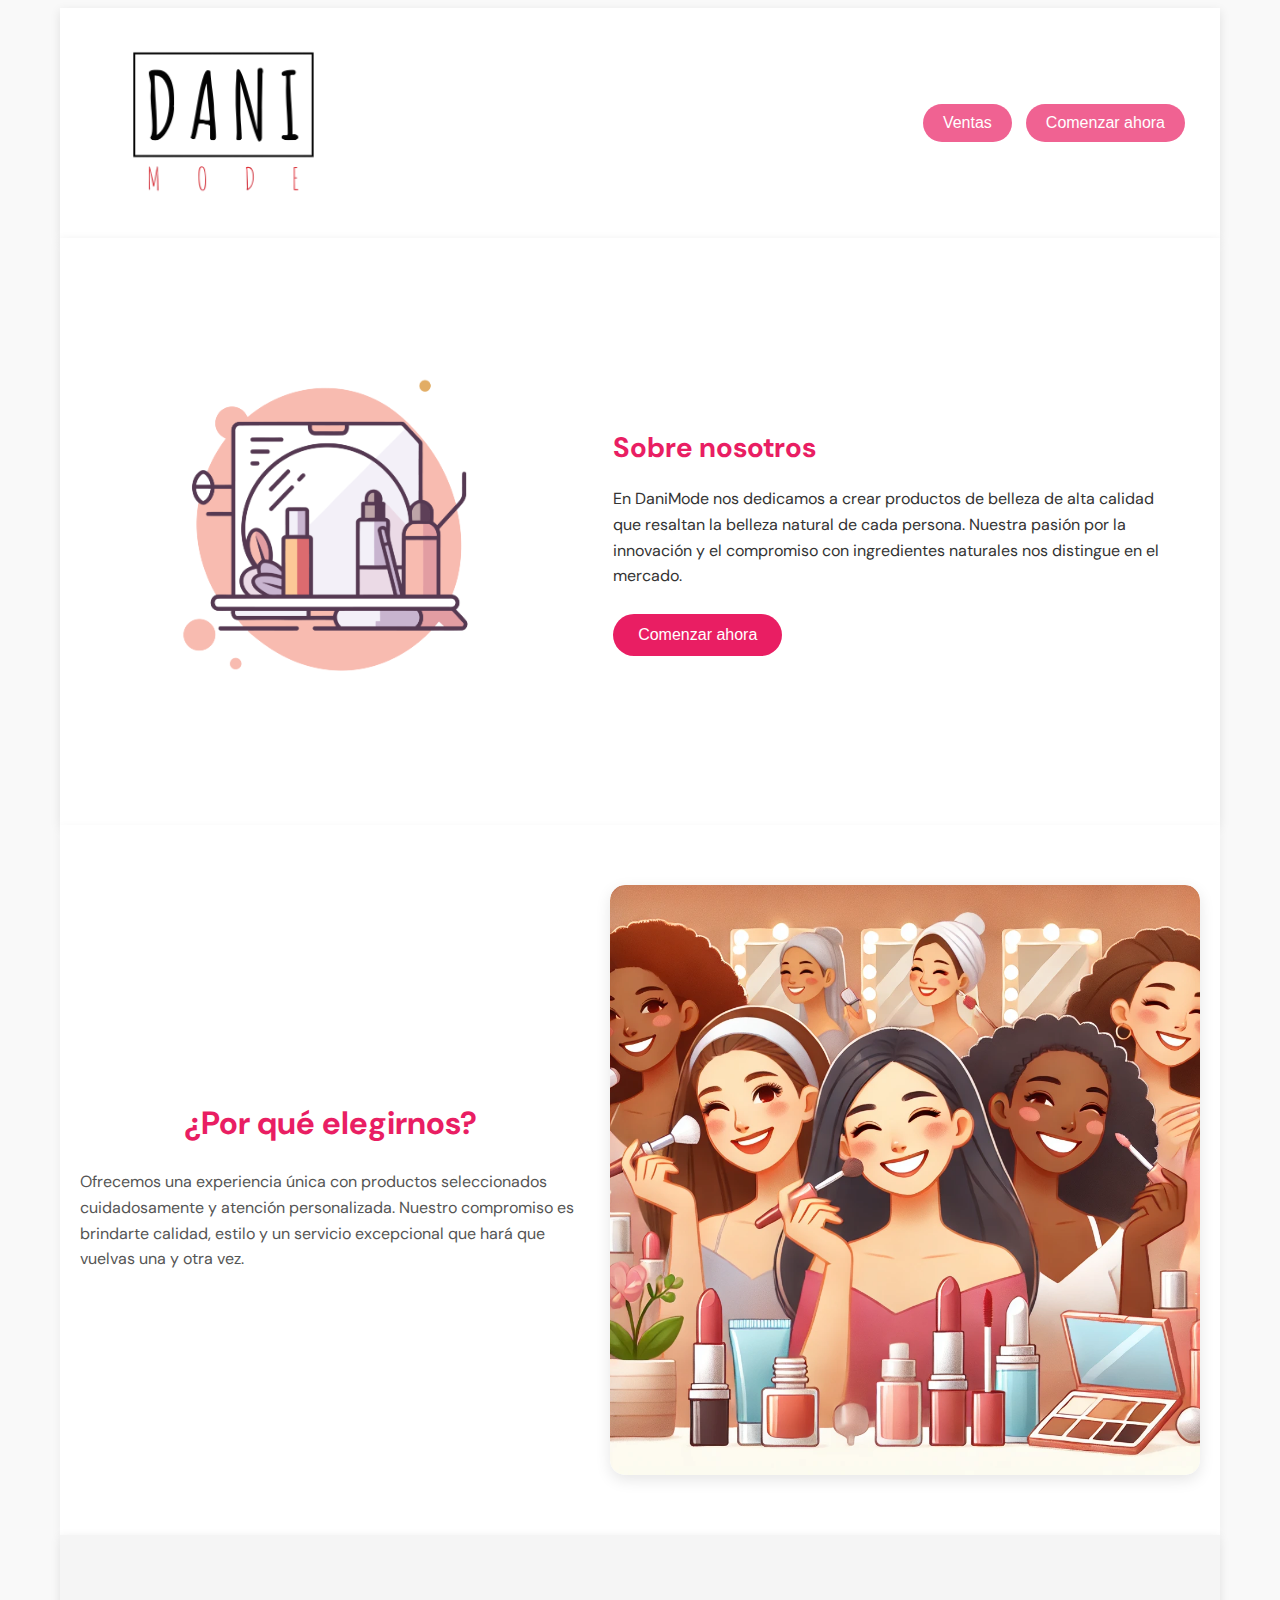
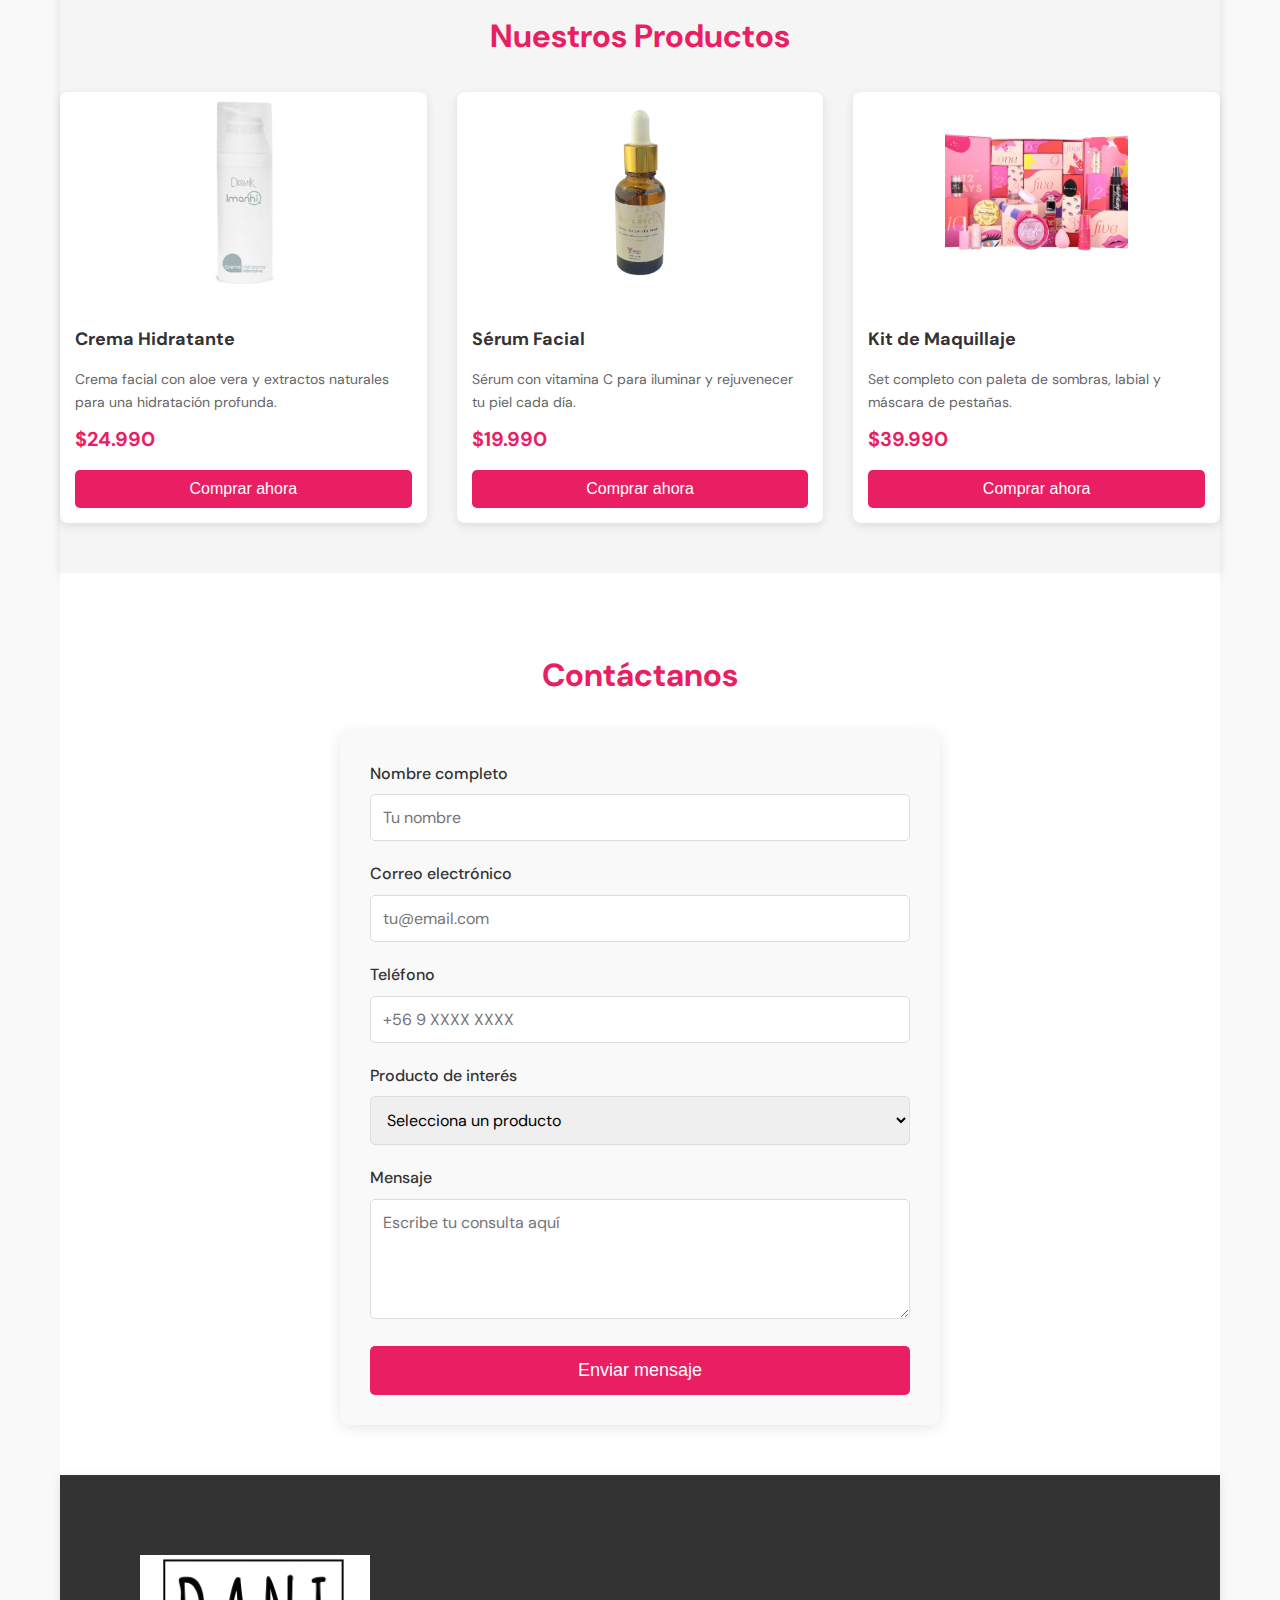
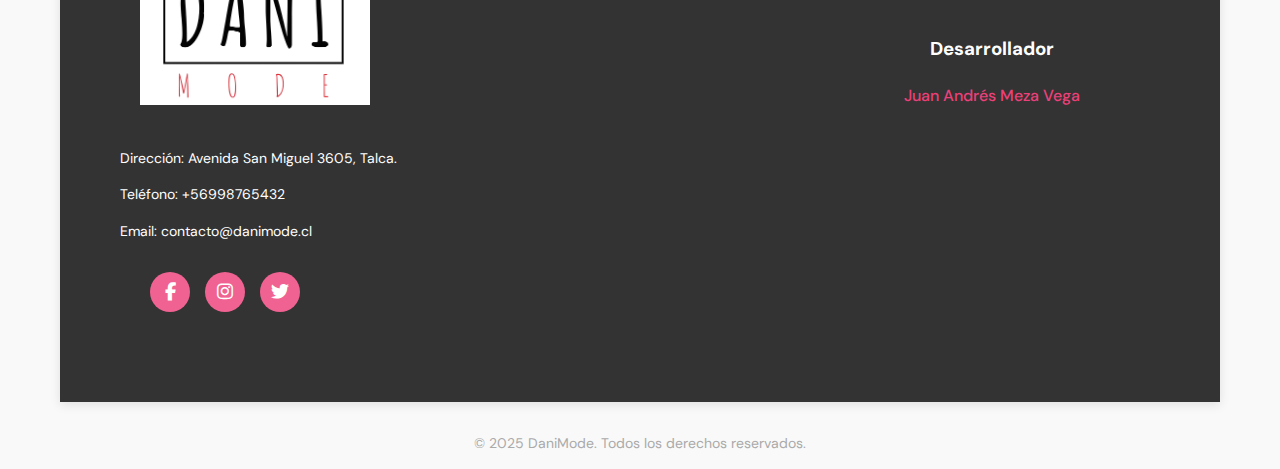
<file: index.html>
<!DOCTYPE html PUBLIC "-//W3C//DTD HTML 4.01//EN" "http://www.w3.org/TR/html4/strict.dtd">
<html>
<head>
  <link rel="preconnect" href="https://fonts.googleapis.com">
  <link rel="preconnect" href="https://fonts.gstatic.com" crossorigin>
  <link href="https://fonts.googleapis.com/css2?family=DM+Sans:ital,opsz,wght@0,9..40,100..1000;1,9..40,100..1000&family=Roboto:ital,wght@0,100;0,300;0,400;0,500;0,700;0,900;1,100;1,300;1,400;1,500;1,700;1,900&display=swap" rel="stylesheet">
  <link rel="stylesheet" href="https://cdnjs.cloudflare.com/ajax/libs/font-awesome/6.4.0/css/all.min.css">
  <meta http-equiv="Content-Type" content="text/html; charset=utf-8">
  <meta http-equiv="Content-Style-Type" content="text/css">
  <title>Pagina Cosmeticos</title>
  <meta name="Generator" content="Cocoa HTML Writer">
  <meta name="CocoaVersion" content="2113.65">
  <link rel="stylesheet" href="index.css">
</head>
<body>

  <div class="container">
    <div class="header">
      <img src="./assets/images/logo.png" alt="logo">
      <div class="nav-buttons">
        <button>Ventas</button>
        <button>Comenzar ahora</button>
      </div>
    </div>

    <div class="primero">
      <div class="imagen">
        <img src="./assets/images/img1.png" alt="Imagen sobre nosotros">
      </div>
      <div class="about-content">
        <h1>Sobre nosotros</h1>
        <p>En DaniMode nos dedicamos a crear productos de belleza de alta calidad que resaltan la belleza natural de cada persona. Nuestra pasión por la innovación y el compromiso con ingredientes naturales nos distingue en el mercado.</p>
        <button>Comenzar ahora</button>
      </div>
    </div>
    <section class="valor-agregado">
      <div class="container valor-contenido">
        <div class="valor-texto">
          <h2>¿Por qué elegirnos?</h2>
          <p>Ofrecemos una experiencia única con productos seleccionados cuidadosamente y atención personalizada. Nuestro compromiso es brindarte calidad, estilo y un servicio excepcional que hará que vuelvas una y otra vez.</p>
        </div>
        <div class="valor-imagen">
          <img src="./assets/images/happy.png" alt="Clientes felices">
        </div>
      </div>
    </section>
    
    
    <div class="segundo">
      <h2>Nuestros Productos</h2>
      <div class="productos-grid">
        <div class="producto">
          <img src="./assets/images/prod1.png" alt="Crema facial">
          <div class="producto-info">
            <h3>Crema Hidratante</h3>
            <p>Crema facial con aloe vera y extractos naturales para una hidratación profunda.</p>
            <div class="precio">$24.990</div>
            <button>Comprar ahora</button>
          </div>
        </div>
        <div class="producto">
          <img src="./assets/images/prod2.png" alt="Sérum facial">
          <div class="producto-info">
            <h3>Sérum Facial</h3>
            <p>Sérum con vitamina C para iluminar y rejuvenecer tu piel cada día.</p>
            <div class="precio">$19.990</div>
            <button>Comprar ahora</button>
          </div>
        </div>
        <div class="producto">
          <img src="./assets/images/prod3.png" alt="Kit de maquillaje">
          <div class="producto-info">
            <h3>Kit de Maquillaje</h3>
            <p>Set completo con paleta de sombras, labial y máscara de pestañas.</p>
            <div class="precio">$39.990</div>
            <button>Comprar ahora</button>
          </div>
        </div>
      </div>
    </div>

    <div class="contacto">
      <h2>Contáctanos</h2>
      <form class="formulario">
        <div class="campo">
          <label for="nombre">Nombre completo</label>
          <input type="text" id="nombre" name="nombre" placeholder="Tu nombre" required>
        </div>
        <div class="campo">
          <label for="email">Correo electrónico</label>
          <input type="email" id="email" name="email" placeholder="tu@email.com" required>
        </div>
        <div class="campo">
          <label for="telefono">Teléfono</label>
          <input type="tel" id="telefono" name="telefono" placeholder="+56 9 XXXX XXXX">
        </div>
        <div class="campo">
          <label for="producto">Producto de interés</label>
          <select id="producto" name="producto">
            <option value="">Selecciona un producto</option>
            <option value="crema">Crema Hidratante</option>
            <option value="serum">Sérum Facial</option>
            <option value="kit">Kit de Maquillaje</option>
          </select>
        </div>
        <div class="campo">
          <label for="mensaje">Mensaje</label>
          <textarea id="mensaje" name="mensaje" placeholder="Escribe tu consulta aquí"></textarea>
        </div>
        <button type="submit">Enviar mensaje</button>
      </form>
    </div>

    <div class="footer">
      <div class="footer-content">
        <div class="footer-info">
          <img src="./assets/images/logo.png" alt="logo">
          <p>Dirección: Avenida San Miguel 3605, Talca.</p>
          <p>Teléfono: +56998765432</p>
          <p>Email: contacto@danimode.cl</p>
          <div class="redes-sociales">
            <a class="icono-social">
              <i class="fab fa-facebook-f"></i>
            </a>
            <a class="icono-social">
              <i class="fab fa-instagram"></i>
            </a>
            <a class="icono-social">
              <i class="fab fa-twitter"></i>
            </a>
          </div>
        </div>
          <div class="Desarrollador">
            <h3>Desarrollador</h3>
            <p>
              <a href="perfil.html" class="perfil-enlace">Juan Andrés Meza Vega</a>
            </p>
          </div>
        </div>
      </div>
      <div class="derechos">
        <p>&copy; 2025 DaniMode. Todos los derechos reservados.</p>
      </div>
    </div>
  </div>

</body>
</html>
</file>
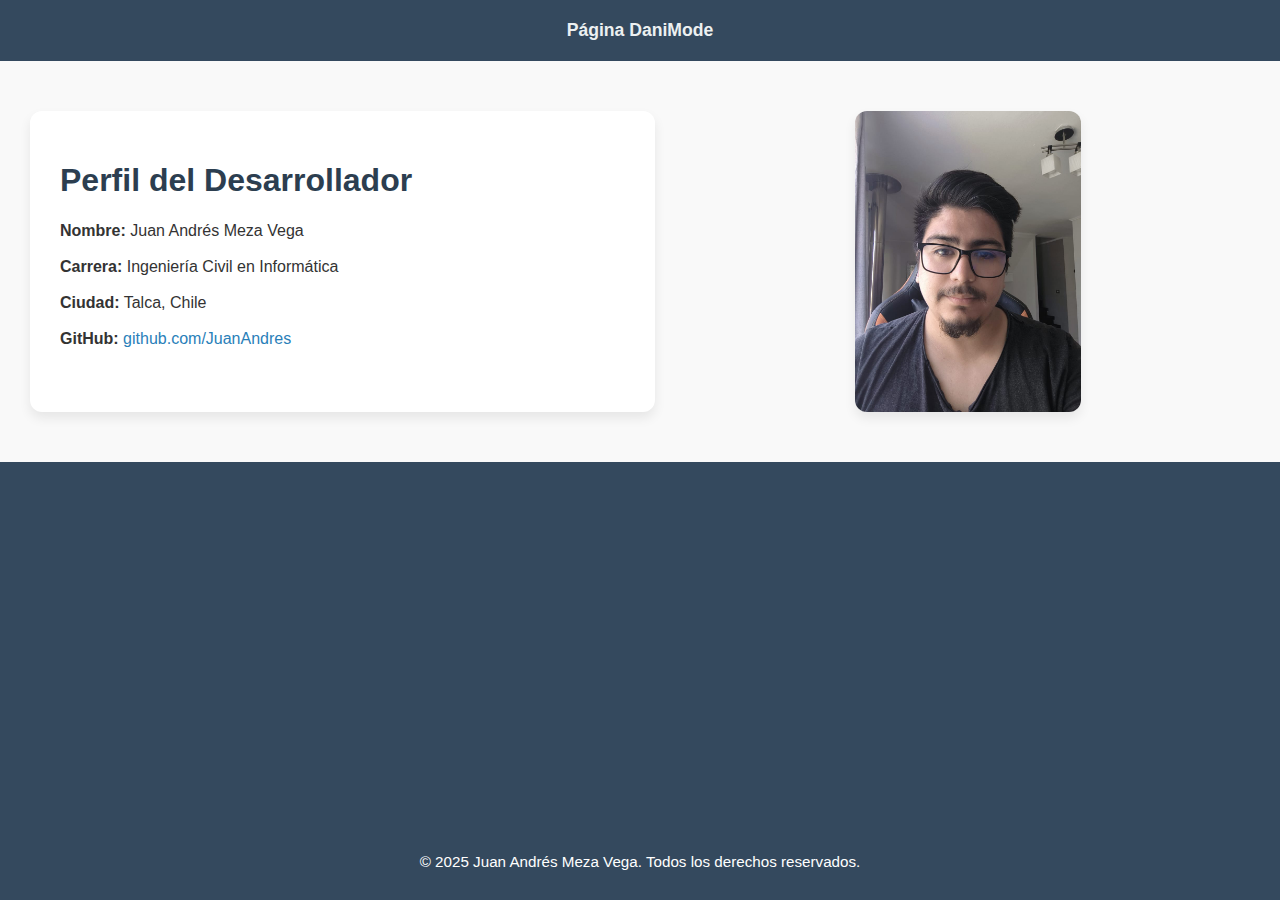
<file: perfil.html>
<!DOCTYPE html>
<html lang="es">
<head>
  <meta charset="UTF-8">
  <meta name="viewport" content="width=device-width, initial-scale=1.0">
  <title>Perfil de Desarrollador</title>
  <link rel="stylesheet" href="./perfil.css">
</head>
<body>

  <header class="header-perfil">
    <nav>
      <ul>
        <li><a href="index.html">Página DaniMode</a></li>
      </ul>
    </nav>
  </header>

  <section class="perfil">
    <div class="perfil-info">
      <h1>Perfil del Desarrollador</h1>
      <p><strong>Nombre:</strong> Juan Andrés Meza Vega</p>
      <p><strong>Carrera:</strong> Ingeniería Civil en Informática</p>
      <p><strong>Ciudad:</strong> Talca, Chile</p>
      <p><strong>GitHub:</strong> <a href="https://github.com/JuanAndres-20/Ev1_app" target="_blank">github.com/JuanAndres</a></p>
    </div>
    
    <div class="perfil-imagenes">
      <img src="./assets/images/perfil/perfil.jpeg">
    </div>
  </section>

  <footer>
    <p>&copy; 2025 Juan Andrés Meza Vega. Todos los derechos reservados.</p>
  </footer>

</body>
</html>
</file>
<file: index.css>
* {
    box-sizing: border-box;
  }
  
  body {
    font-family: 'DM Sans', 'Roboto', sans-serif;
    line-height: 1.6;
    color: #333;
    background-color: #f9f9f9;
  }
  
  .container {
    width: 100%;
    max-width: 1200px;
    margin: 0 auto;
    padding: 0 20px;

  }
  
  .header {
    display: flex;
    flex-direction: row;
    justify-content: space-between;
    align-items: center;
    padding: 20px 30px;
    background-color: #fff;
    box-shadow: 0 3px 10px rgba(0, 0, 0, 0.1);
    flex-wrap: wrap;
    gap: 10px;
    text-align: center;

}
  
  .header img, .footer-info img {
    height: 150px;
    margin-bottom: 15px;
    background-color: white;
    margin: 20px;
    
  }
  
  .header button {
    margin: 5px;
    padding: 10px 20px;
    background-color: #f06292;
    color: white;
    border: none;
    border-radius: 25px;
    font-size: 16px;
    cursor: pointer;
    transition: background-color 0.3s;
  }
  
  .header button:hover {
    background-color: #ec407a;
  }
  
  .primero {
    display: flex;
    flex-direction: row;
    justify-content: space-between;
    align-items: center;
    padding: 60px 40px;
    background-color: #fff;
    box-shadow: 0 3px 10px rgba(0, 0, 0, 0.1);
  }
  
  .imagen {
    width: 45%;
    margin-right: 5%;
  }
  
  .imagen img {
    width: 100%;
    height: auto;
    border-radius: 10px;
  }
  
  .primero h1 {
    font-size: 28px;
    margin-bottom: 15px;
    color: #e91e63;
  }
  
  .primero p {
    text-align: left;
    margin-bottom: 25px;
    max-width: 600px;
  }
  
  .primero button {
    padding: 12px 25px;
    background-color: #e91e63;
    color: white;
    border: none;
    border-radius: 30px;
    font-size: 16px;
    font-weight: 500;
    cursor: pointer;
    transition: background-color 0.3s, transform 0.2s;
  }
  
  .primero button:hover {
    background-color: #d81b60;
    transform: translateY(-2px);
  }
  .valor-agregado {
    background-color: #fff;
    padding: 60px 0;
    box-shadow: 0 3px 10px rgba(0, 0, 0, 0.1);
  }
  
  .valor-agregado h2 {
    text-align: center;
    font-size: 32px;
    margin-bottom: 40px;
    color: #e91e63;
  }
  
  .beneficios-grid {
    display: flex;
    justify-content: space-around;
    flex-wrap: wrap;
    gap: 30px;
  }
  
  .beneficio {
    flex: 1 1 250px;
    max-width: 300px;
    background-color: #f9f9f9;
    padding: 25px;
    border-radius: 12px;
    text-align: center;
    box-shadow: 0 3px 10px rgba(0, 0, 0, 0.05);
    transition: transform 0.3s ease;
  }
  
  .beneficio:hover {
    transform: translateY(-5px);
  }
  
  .beneficio i {
    font-size: 40px;
    color: #e91e63;
    margin-bottom: 15px;
  }
  
  .beneficio h3 {
    font-size: 20px;
    margin-bottom: 10px;
    color: #333;
  }
  
  .beneficio p {
    font-size: 15px;
    color: #666;
  }
  .valor-agregado {
    background-color: #fff;
    padding: 60px 0;
    box-shadow: 0 3px 10px rgba(0, 0, 0, 0.05);
    transition: background-color 0.4s ease;
  }
  
  .valor-contenido {
    display: flex;
    align-items: center;
    justify-content: space-between;
    flex-wrap: wrap;
    gap: 30px;
  }
  
  .valor-texto {
    flex: 1 1 45%;
    max-width: 500px;
  }
  
  .valor-texto h2 {
    font-size: 32px;
    color: #e91e63;
    margin-bottom: 20px;
    transition: transform 0.3s ease;
  }
  
  .valor-texto p {
    font-size: 16px;
    color: #555;
    line-height: 1.6;
  }
  
  .valor-texto:hover h2 {
    transform: scale(1.05);
  }
  
  .valor-imagen {
    flex: 1 1 45%;
    overflow: hidden;
    border-radius: 15px;
    box-shadow: 0 5px 15px rgba(0,0,0,0.1);
    transition: transform 0.4s ease;
  }
  
  .valor-imagen img {
    width: 100%;
    height: auto;
    display: block;
    border-radius: 15px;
    transition: transform 0.4s ease, filter 0.3s ease;
  }
  
  .valor-imagen:hover img {
    transform: scale(1.05);
    filter: brightness(1.05);
  }
  
  .segundo {
    padding: 50px 0;
    background-color: #f5f5f5;
    box-shadow: 0 3px 10px rgba(0, 0, 0, 0.1);

  }
  
  .segundo h2 {
    text-align: center;
    font-size: 32px;
    margin-bottom: 30px;
    color: #e91e63;
  }
  
  .productos-grid {
    display: grid;
    grid-template-columns: repeat(3, 1fr);
    gap: 30px;
    
  }
  
  .producto {
    background-color: white;
    border-radius: 8px;
    overflow: hidden;
    box-shadow: 0 3px 10px rgba(0, 0, 0, 0.1);
    transition: transform 0.3s;
  }
  
  .producto:hover {
    transform: translateY(-5px);
  }
  
  .producto img {
    width: 50%;
    height: 200px;
    object-fit: cover;
    display: block;
    margin-left: auto;
    margin-right: auto;
  }
  
  .producto-info {
    padding: 15px;
  }
  
  .producto-info h3 {
    font-size: 18px;
    margin-bottom: 8px;
    color: #333;
  }
  
  .producto-info p {
    color: #666;
    margin-bottom: 10px;
    font-size: 14px;
  }
  
  .precio {
    font-size: 20px;
    font-weight: 700;
    color: #e91e63;
    margin-bottom: 15px;
  }
  
  .producto-info button {
    width: 100%;
    padding: 10px;
    background-color: #e91e63;
    color: white;
    border: none;
    border-radius: 5px;
    font-size: 16px;
    cursor: pointer;
    transition: background-color 0.3s;
  }
  
  .producto-info button:hover {
    background-color: #d81b60;
  }
  
  .contacto {
    padding: 50px 0;
    background-color: #fff;
  }
  
  .contacto h2 {
    text-align: center;
    font-size: 32px;
    margin-bottom: 30px;
    color: #e91e63;
  }
  
  .formulario {
    max-width: 600px;
    margin: 0 auto;
    padding: 30px;
    background-color: #f9f9f9;
    border-radius: 10px;
    box-shadow: 0 3px 15px rgba(0, 0, 0, 0.1);
  }
  
  .campo {
    margin-bottom: 20px;
  }
  
  .campo label {
    display: block;
    margin-bottom: 8px;
    font-weight: 500;
    color: #333;
  }
  
  .campo input, .campo textarea, .campo select {
    width: 100%;
    padding: 12px;
    border: 1px solid #ddd;
    border-radius: 5px;
    font-family: 'DM Sans', 'Roboto', sans-serif;
    font-size: 16px;
  }
  
  .campo textarea {
    min-height: 120px;
    resize: vertical;
  }
  
  .formulario button {
    width: 100%;
    padding: 14px;
    background-color: #e91e63;
    color: white;
    border: none;
    border-radius: 5px;
    font-size: 18px;
    font-weight: 500;
    cursor: pointer;
    transition: background-color 0.3s;
  }
  
  .formulario button:hover {
    background-color: #d81b60;
  }
  
  .footer {
    background-color: #333;
    color: white;
    padding: 40px;
    box-shadow: 0 3px 10px rgba(0, 0, 0, 0.1);
  }
  
  .footer-content {
    display: flex;
    flex-direction: row;
    justify-content: space-between;
    align-items: flex-start;
    margin: 20px;
  }
  
  .footer-info {
    text-align: left;
    width: 60%;
  }
  
  .footer-info h3 {
    font-size: 24px;
    margin-bottom: 15px;
    color: #f06292;
  }
  
  .footer-info p {
    margin-bottom: 8px;
    font-size: 14px;
  }
  
  .redes-sociales {
    display: flex;
    justify-content: flex-start;
    gap: 15px;
    margin: 30px;
  }
  
  .icono-social {
    width: 40px;
    height: 40px;
    background-color: #f06292;
    border-radius: 50%;
    display: flex;
    align-items: center;
    justify-content: center;
    cursor: pointer;
    transition: background-color 0.3s;
    color: white;
    text-decoration: none;
  }
  
  .icono-social:hover {
    background-color: #e91e63;
  }
  
  .icono-social i {
    font-size: 18px;
  }
  
  .Desarrollador {
    text-align: center;
    padding: 80px;
  }
  .perfil-enlace {
    color: #ec407a;
    text-decoration: none;
    font-weight: 500;
    transition: color 0.3s ease, border-bottom 0.3s ease;
    border-bottom: 2px solid transparent;
  }
  
  .perfil-enlace:hover {
    color: #ad1457;
    border-bottom: 2px solid #ec407a;
  }
  .derechos {
    text-align: center;
    margin-top: 30px;
    font-size: 14px;
    color: #aaa;
  }
  
  @media screen and (max-width: 768px) {
    .header {
      align-items: center;
    }
  
    .header img {
      margin-bottom: 0;
    }
  
    .nav-buttons {
      display: flex;
    }
  
    .primero {
      flex-direction: column-reverse;
      padding: 40px 20px;
    }
  
    .imagen {
      width: 100%;
      margin: 0 0 20px 0;
    }

    .beneficios-grid {
      flex-direction: column;
      align-items: center;
    }
    
    .beneficio {
      max-width: 90%;
    }
    .about-content {
      width: 100%;
    }
  
    .primero p {
      text-align: center;
    }

    .valor-contenido {
      flex-direction: column;
      text-align: center;
    }
    
    .valor-texto, .valor-imagen {
      flex: 1 1 100%;
    }

    .productos-grid {
      grid-template-columns: 1fr;
      gap: 20px;
    }
  
    .formulario {
      padding: 40px;
    }
  
    .footer-content {
      flex-direction: column;
      align-items: center;
      text-align: center;
    }
  
    .footer-info {
        width: 100%;
        margin-bottom: 30px;
        display: row; 
        text-align: center; 
      }
  
    .redes-sociales {
      justify-content: center;
    }
  }
</file>
<file: perfil.css>
html, body {
  height: 100%;
  margin: 0;
  padding: 0;
  background-color: #34495e; 
  color: #333;
  font-family: 'Segoe UI', Tahoma, Geneva, Verdana, sans-serif;
  display: flex;
  flex-direction: column;
}

main {
  flex: 1;
}

header {
  background-color: #34495e;
  padding: 20px 0;
  box-shadow: 0 4px 8px rgba(0, 0, 0, 0.05);
}

header nav ul {
  list-style: none;
  padding: 0;
  margin: 0;
  display: flex;
  justify-content: center;
  gap: 30px;
}

header nav ul li a {
  color: #ecf0f1;
  text-decoration: none;
  font-weight: 600;
  font-size: 1.1rem;
  transition: color 0.3s ease;
}

header nav ul li a:hover {
  color: #e67e22;
}

.perfil {
  display: flex;
  flex-wrap: wrap;
  justify-content: space-between;
  padding: 50px 30px;
  gap: 30px;
  background-color: #f9f9f9;
}

.perfil-info {
  flex: 1;
  min-width: 300px;
  background-color: #ffffff;
  padding: 30px;
  border-radius: 12px;
  box-shadow: 0 6px 12px rgba(0, 0, 0, 0.08);
}

.perfil-info h1 {
  font-size: 2rem;
  color: #2c3e50;
  margin-bottom: 20px;
}

.perfil-info p {
  font-size: 1rem;
  margin: 12px 0;
  line-height: 1.5;
}

.perfil-info a {
  color: #2980b9;
  text-decoration: none;
}

.perfil-info a:hover {
  text-decoration: underline;
}

.perfil-imagenes {
  flex: 1;
  min-width: 300px;
  display: flex;
  flex-direction: column;
  gap: 20px;
}

.perfil-imagenes img {
  width: 40%;
  border-radius: 12px;
  margin: 0 auto;
  object-fit: cover;
  box-shadow: 0 6px 12px rgba(0, 0, 0, 0.08);
}

footer {
  background-color: #34495e;
  color: white;
  text-align: center;
  padding: 15px 0;
  font-size: 0.95rem;
  margin-top: auto;
}

@media screen and (max-width: 768px) {
  .perfil {
    flex-direction: column;
    align-items: center;
  }

  .perfil-info,
  .perfil-imagenes {
    max-width: 100%;
  }
}
</file>
